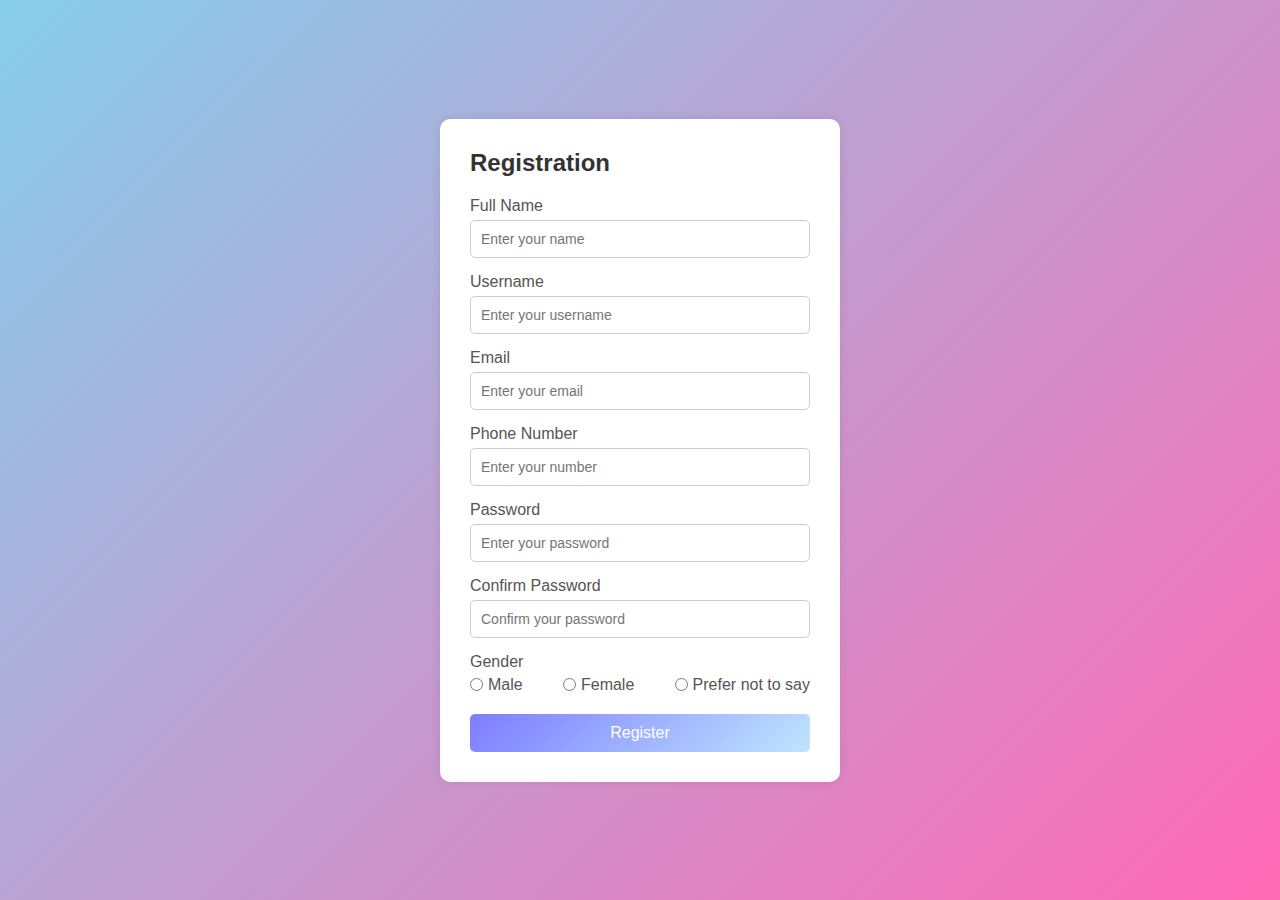
<file: index.html>
<!DOCTYPE html>
<html lang="en">
<head>
    <meta charset="UTF-8">
    <meta name="viewport" content="width=device-width, initial-scale=1.0">
    <title>Registration Form</title>
    <link rel="stylesheet" href="styles.css">
</head>
<body>
    <div class="container">
        <form id="registrationForm" class="registration-form">
            <h2>Registration</h2>
            <div class="input-group">
                <label for="fullname">Full Name</label>
                <input type="text" id="fullname" name="fullname" placeholder="Enter your name">
                <span class="error" id="fullnameError"></span>
            </div>
            <div class="input-group">
                <label for="username">Username</label>
                <input type="text" id="username" name="username" placeholder="Enter your username">
                <span class="error" id="usernameError"></span>
            </div>
            <div class="input-group">
                <label for="email">Email</label>
                <input type="email" id="email" name="email" placeholder="Enter your email">
                <span class="error" id="emailError"></span>
            </div>
            <div class="input-group">
                <label for="phone">Phone Number</label>
                <input type="tel" id="phone" name="phone" placeholder="Enter your number">
                <span class="error" id="phoneError"></span>
            </div>
            <div class="input-group">
                <label for="password">Password</label>
                <input type="password" id="password" name="password" placeholder="Enter your password">
                <span class="error" id="passwordError"></span>
            </div>
            <div class="input-group">
                <label for="confirm-password">Confirm Password</label>
                <input type="password" id="confirm-password" name="confirm-password" placeholder="Confirm your password">
                <span class="error" id="confirmPasswordError"></span>
            </div>
            <div class="input-group">
                <label>Gender</label>
                <div class="radio-group">
                    <label>
                        <input type="radio" name="gender" value="male"> Male
                    </label>
                    <label>
                        <input type="radio" name="gender" value="female"> Female
                    </label>
                    <label>
                        <input type="radio" name="gender" value="prefer-not-to-say"> Prefer not to say
                    </label>
                </div>
                <span class="error" id="genderError"></span>
            </div>
            <button type="submit">Register</button>
        </form>
    </div>
    <script src="script.js"></script>
</body>
</html>
</file>
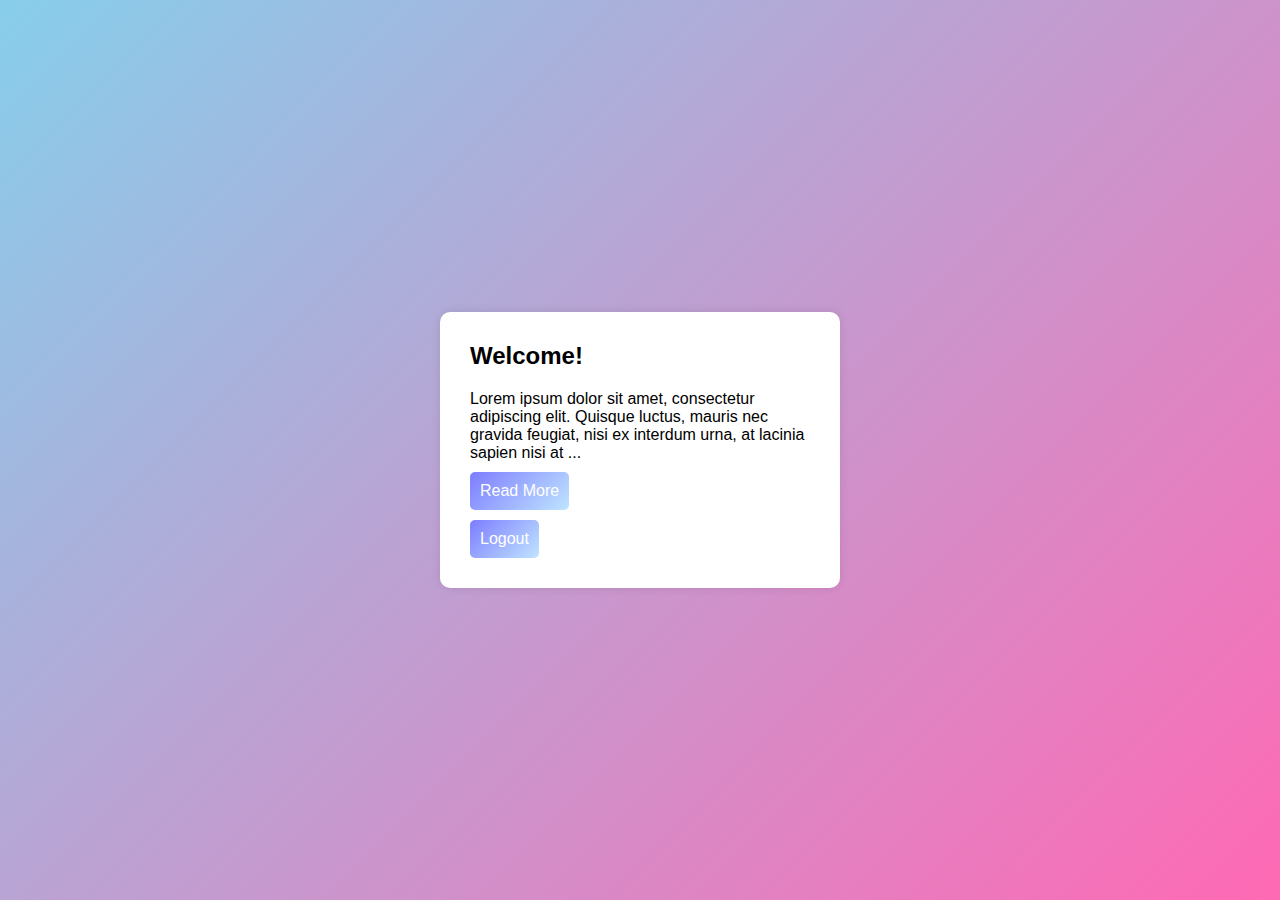
<file: success.html>
<!DOCTYPE html>
<html lang="en">
<head>
    <meta charset="UTF-8">
    <meta name="viewport" content="width=device-width, initial-scale=1.0">
    <title>Registration Success</title>
    <link rel="stylesheet" href="styles.css">
</head>
<body>
    <div class="container">
        <h2>Welcome!</h2>
        <div class="paragraph-container">
            <p id="paragraph">
                Lorem ipsum dolor sit amet, consectetur adipiscing elit. Quisque luctus, 
                mauris nec gravida feugiat, nisi ex interdum urna, at lacinia sapien nisi at lacus. 
                Suspendisse potenti. Cras fringilla, lorem at interdum fermentum, nisi risus elementum 
                nisi, in bibendum urna turpis non odio. Aenean eu orci sapien. In fermentum metus vel 
                orci faucibus, ut sollicitudin magna egestas. Vivamus consectetur, metus nec congue 
                pharetra, ante dui facilisis odio, at sollicitudin ex justo sit amet mauris. Morbi 
                dapibus felis quis justo hendrerit, sit amet blandit massa eleifend. Suspendisse potenti.
            </p>
            <button id="readMoreBtn">Read More</button>
        </div>
        <button id="logoutBtn">Logout</button>
    </div>
    <script src="readmore.js"></script>
</body>
</html>
</file>
<file: styles.css>
/* Basic reset for margin and padding */
* {
    margin: 0;
    padding: 0;
    box-sizing: border-box;
}

body {
    display: flex;
    justify-content: center;
    align-items: center;
    height: 100vh;
    background: linear-gradient(135deg, #87CEEB, #FF69B4);
    font-family: Arial, sans-serif;
}

.container {
    background-color: white;
    padding: 30px;
    border-radius: 10px;
    box-shadow: 0 0 10px rgba(0, 0, 0, 0.1);
    max-width: 400px;
    width: 100%;
}

.registration-form h2 {
    margin-bottom: 20px;
    color: #333;
}

.input-group {
    margin-bottom: 15px;
}

.input-group label {
    display: block;
    margin-bottom: 5px;
    color: #555;
}

.input-group input[type="text"],
.input-group input[type="email"],
.input-group input[type="tel"],
.input-group input[type="password"] {
    width: 100%;
    padding: 10px;
    border: 1px solid #ccc;
    border-radius: 5px;
    outline: none;
    font-size: 14px;
}

.input-group input[type="text"]:focus,
.input-group input[type="email"]:focus,
.input-group input[type="tel"]:focus,
.input-group input[type="password"]:focus {
    border-color: #7d7dff;
}

.radio-group {
    display: flex;
    justify-content: space-between;
}

.radio-group label {
    display: flex;
    align-items: center;
    cursor: pointer;
}

.radio-group input[type="radio"] {
    margin-right: 5px;
}

.error {
    color: red;
    font-size: 12px;
    margin-top: 5px;
    display: none;
}

button[type="submit"] {
    width: 100%;
    padding: 10px;
    background: linear-gradient(135deg, #7d7dff, #bfe5ff);
    border: none;
    border-radius: 5px;
    color: white;
    font-size: 16px;
    cursor: pointer;
    transition: background 0.3s;
}

button[type="submit"]:hover {
    background: linear-gradient(135deg, #6a6aff, #a5dbff);
}

/*Success Page Css*/


.paragraph-container {
    margin-top: 20px;
}

#readMoreBtn, #logoutBtn {
    margin-top: 10px;
    padding: 10px;
    background: linear-gradient(135deg, #7d7dff, #bfe5ff);
    border: none;
    border-radius: 5px;
    color: white;
    font-size: 16px;
    cursor: pointer;
    transition: background 0.3s;
}

#readMoreBtn:hover, #logoutBtn:hover {
    background: linear-gradient(135deg, #6a6aff, #a5dbff);
}
</file>
